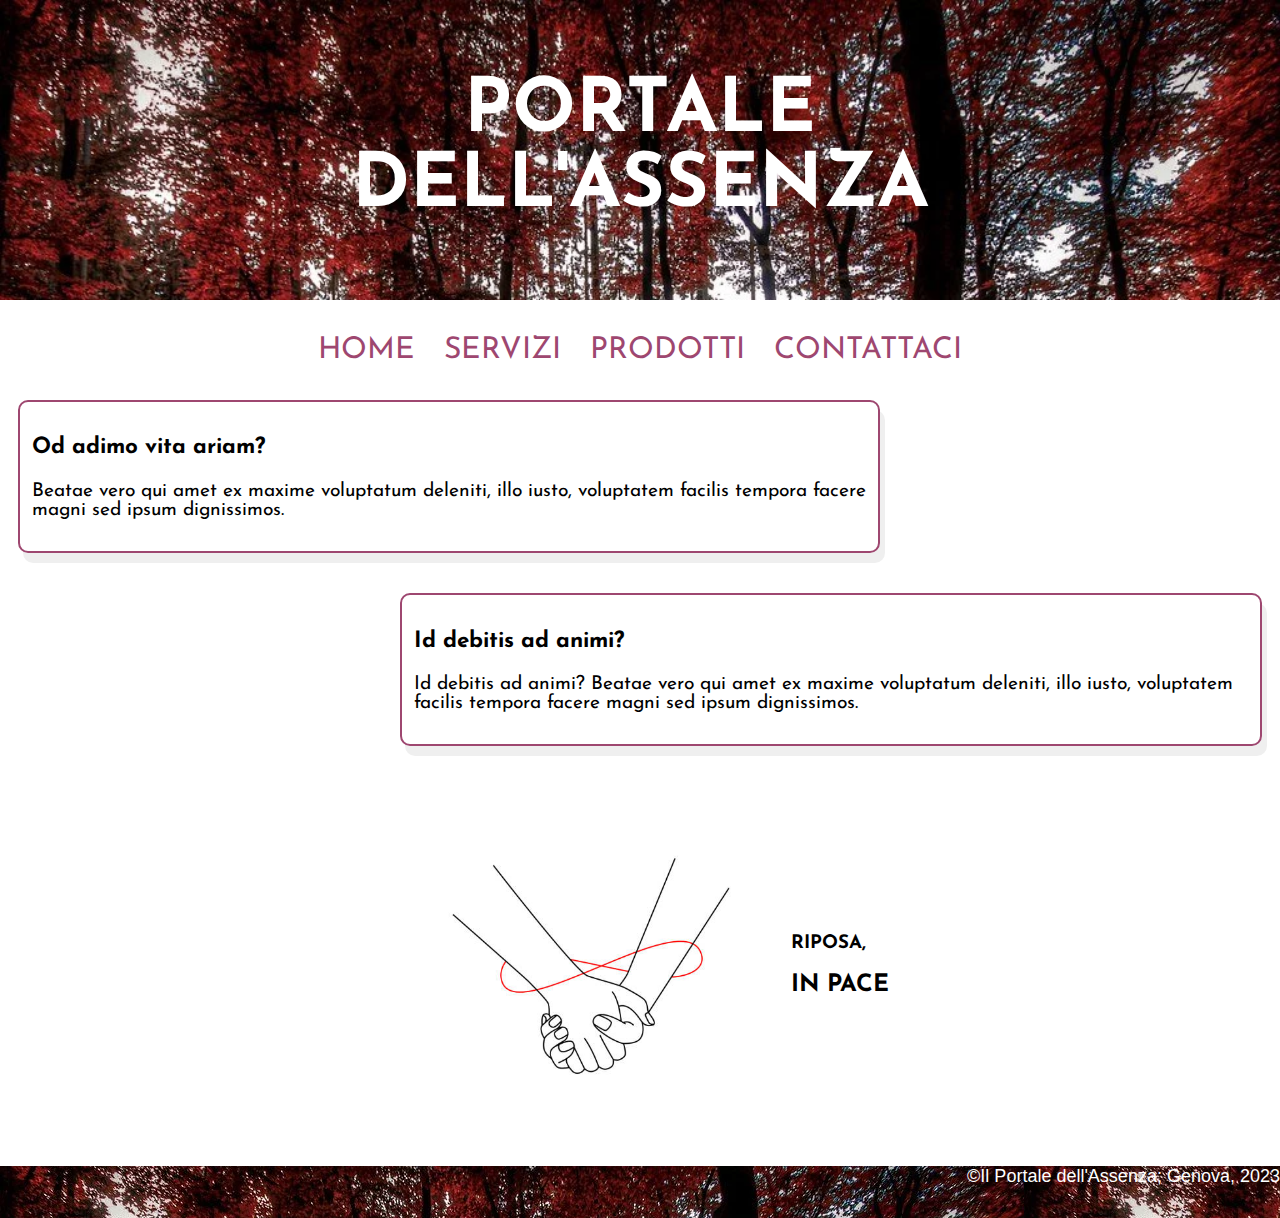
<file: index.html>
<!DOCTYPE html>
<html lang="en">
<head>
    <link rel="stylesheet" href="style.css">
    <meta charset="UTF-8">
    <meta name="viewport" content="width=device-width, initial-scale=1.0">
    <title>Home page</title>
</head>
<body>
    <header>
        <h1>PORTALE <br> DELL'ASSENZA</h1>
        <nav>
            <a class="link-nav" href="index.html">Home</a>
            <a class="link-nav" href="servizi.html">Servizi</a>
            <a class="link-nav" href="prodotti.html">Prodotti</a>
            <a class="link-nav" href="contatti.html">Contattaci</a>
        </nav>
    </header>
    <div class="div1">
        <p>
            <h3>Od adimo vita ariam?</h3> Beatae vero qui amet ex maxime voluptatum deleniti, illo iusto, voluptatem facilis tempora facere magni sed ipsum dignissimos.
        </p>
    </div>

    <div class="div2">
        <p>
            <h3>Id debitis ad animi?</h3> Id debitis ad animi? Beatae vero qui amet ex maxime voluptatum deleniti, illo iusto, voluptatem facilis tempora facere magni sed ipsum dignissimos.
        </p>
    </div>

    <div class="logo2">
        <img class="img-home" src="./assets/mani filo.jpg" alt="mani filo">
        
        <div>
            <h3>RIPOSA,</h3>
            <h2>IN PACE</h2>
        </div>
    </div>
    
    <footer>
        ©Il Portale dell'Assenza; Genova, 2023
    </footer>

</body>


</html>
</file>
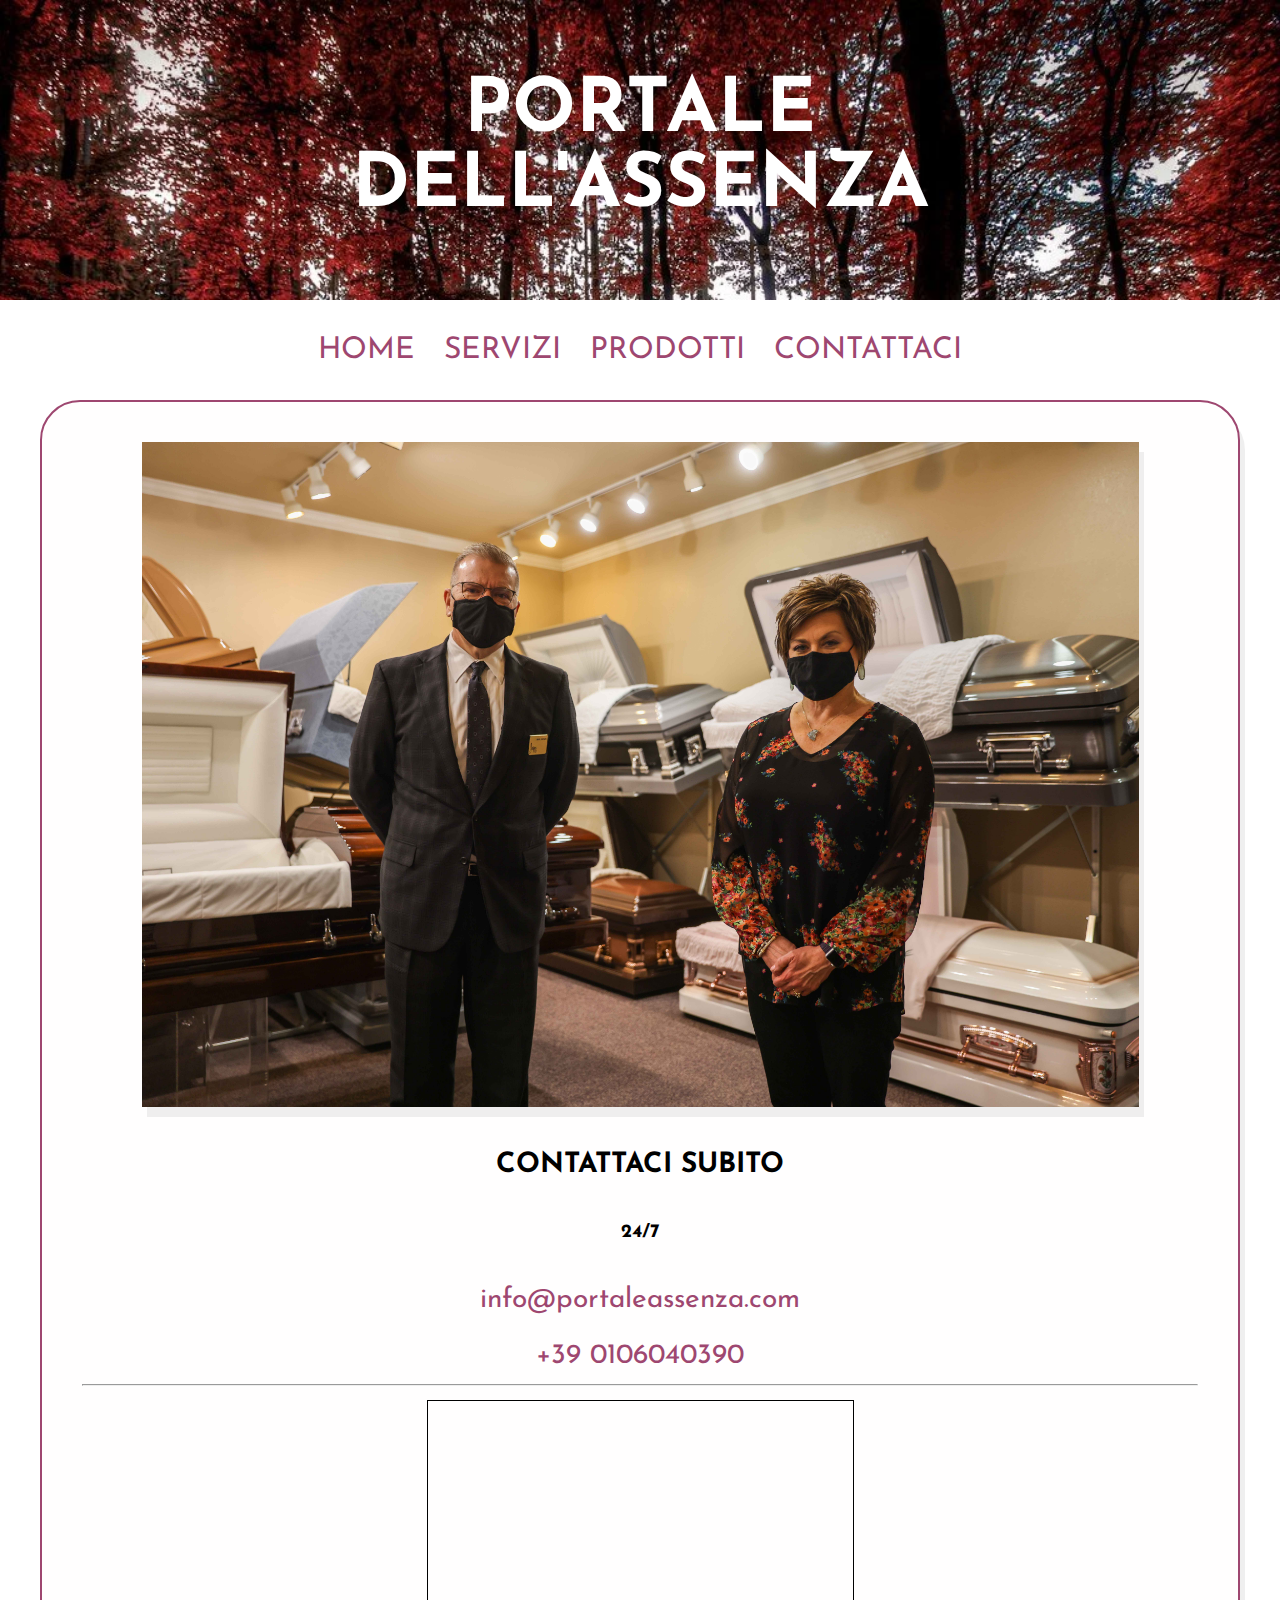
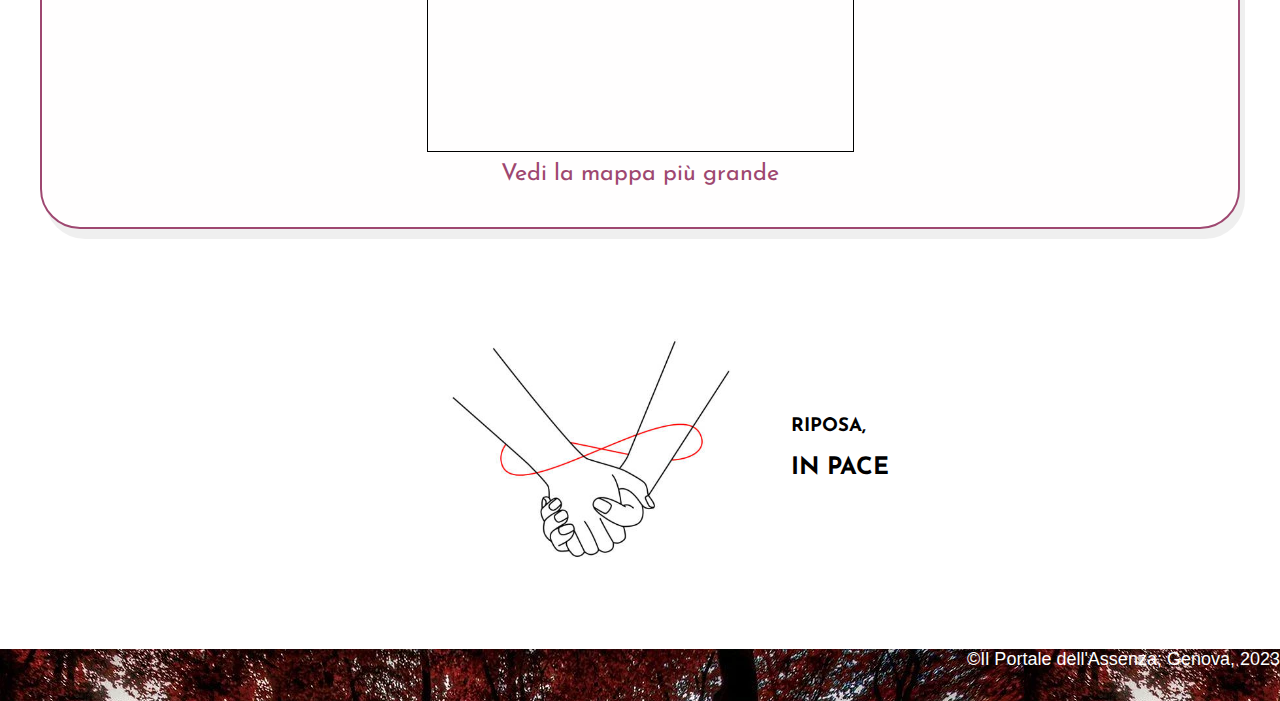
<file: contatti.html>
<!DOCTYPE html>
<html lang="en">
<head>
    <link rel="stylesheet" href="style.css">
    <meta charset="UTF-8">
    <meta name="viewport" content="width=device-width, initial-scale=1.0">
    <title>Document</title>
</head>
<body>
    <header>
        <h1>PORTALE <br> DELL'ASSENZA</h1>
        <nav>
            <a class="link-nav" href="index.html">Home</a>
            <a class="link-nav" href="servizi.html">Servizi</a>
            <a class="link-nav" href="prodotti.html">Prodotti</a>
            <a class="link-nav" href="contatti.html">Contattaci</a>
        </nav>
    </header>
    
    <div class="div-serv">
        <img class="img-contact" width="997" src="./assets/staff.jpg" alt="staff">
        <hgroup>  <h4>CONTATTACI SUBITO</h4>
            <h6>24/7</h6></hgroup>
            <a class="a-cont" href="mailto:info@portaleassenza.com">info@portaleassenza.com</a> <br>
            <br>
            <a class="a-cont" href="tel:+390106040390">+39 0106040390</a>
            <hr>
            <iframe width="425" height="350" frameborder="0" scrolling="no" marginheight="0" marginwidth="0" src="https://www.openstreetmap.org/export/embed.html?bbox=8.966839313507082%2C44.390931312210455%2C8.98063659667969%2C44.395784099370715&amp;layer=mapnik&amp;marker=44.393357756091135%2C8.973737955093384" style="border: 1px solid black"></iframe><br/><small><a class="a-cont" href="https://www.openstreetmap.org/?mlat=44.39336&amp;mlon=8.97374#map=17/44.39336/8.97374">Vedi la mappa più grande</a></small>
      
     </div>
     <div class="logo2">
        <img class="img-home" src="./assets/mani filo.jpg" alt="mani filo">
        
        <div>
            <h3>RIPOSA,</h3>
            <h2>IN PACE</h2>
        </div>
    </div>
    
    <footer>
        ©Il Portale dell'Assenza; Genova, 2023
    </footer>
</body>
</html>
</file>
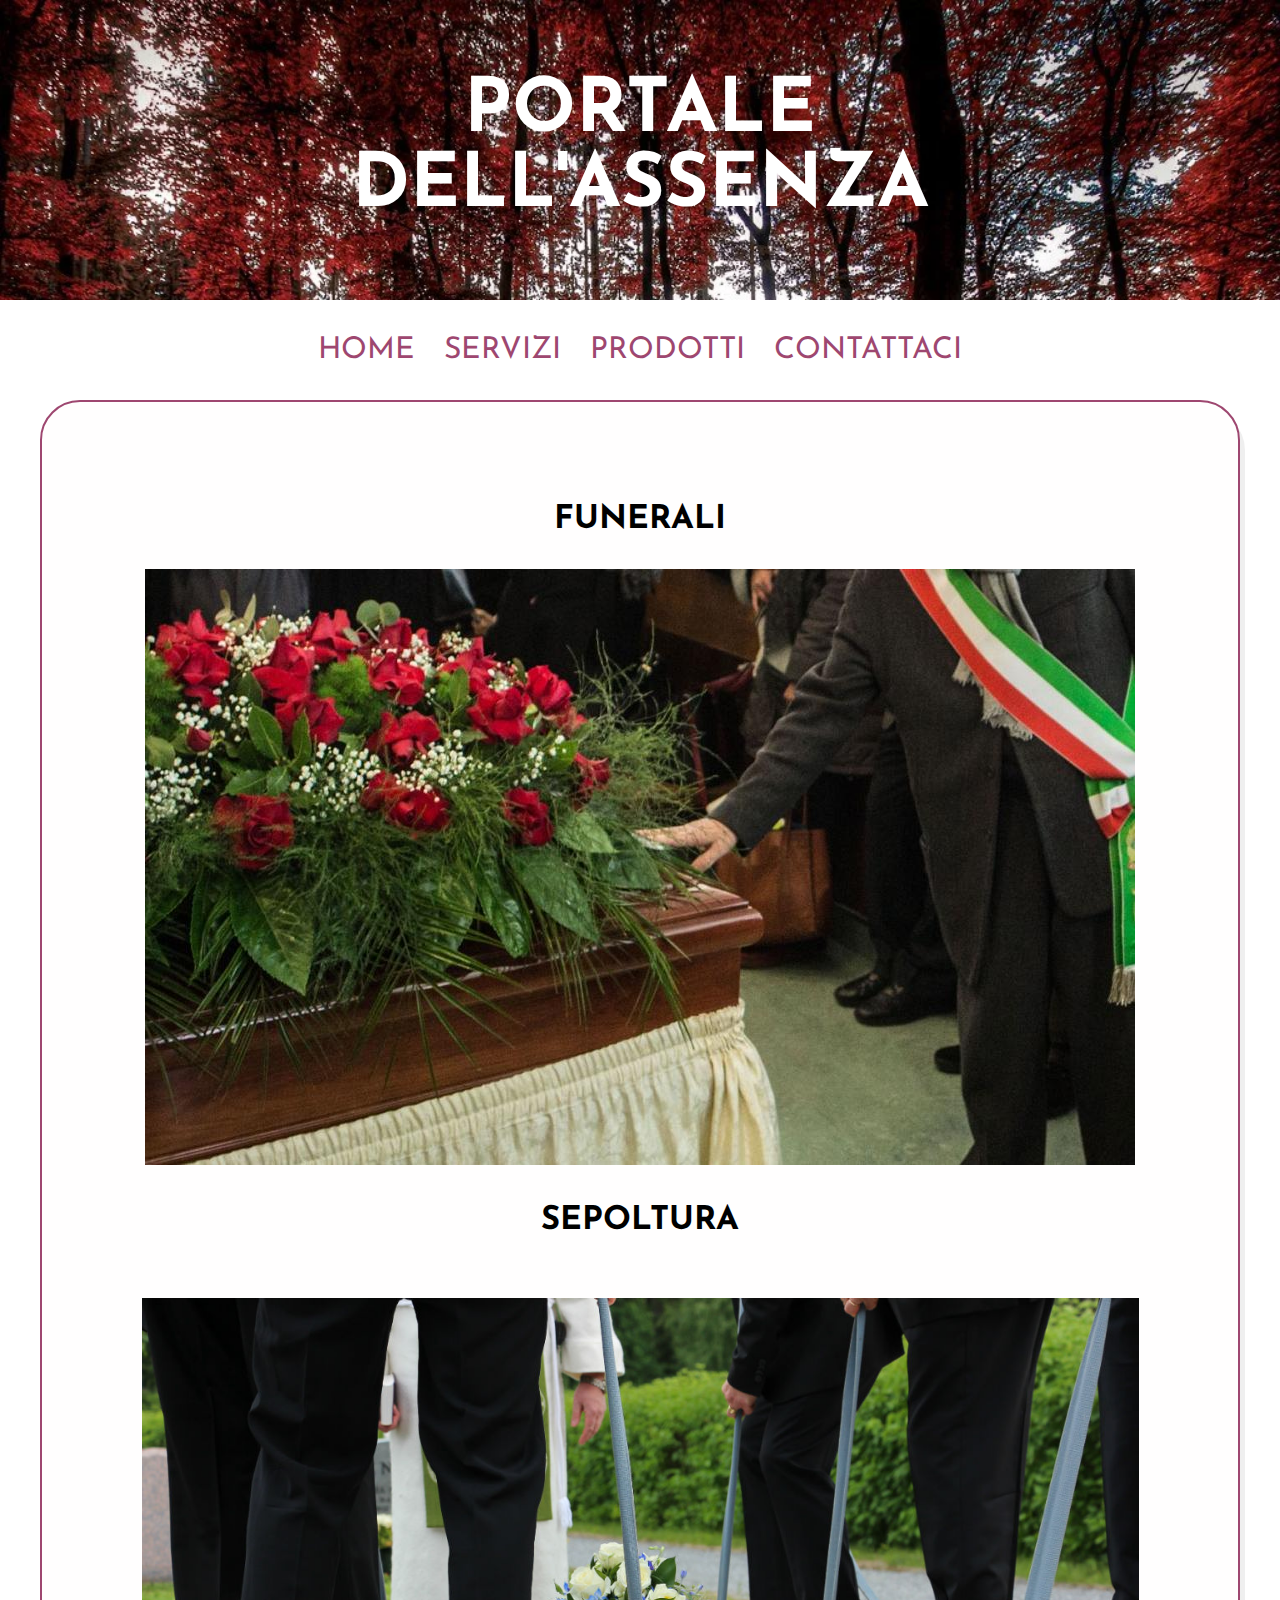
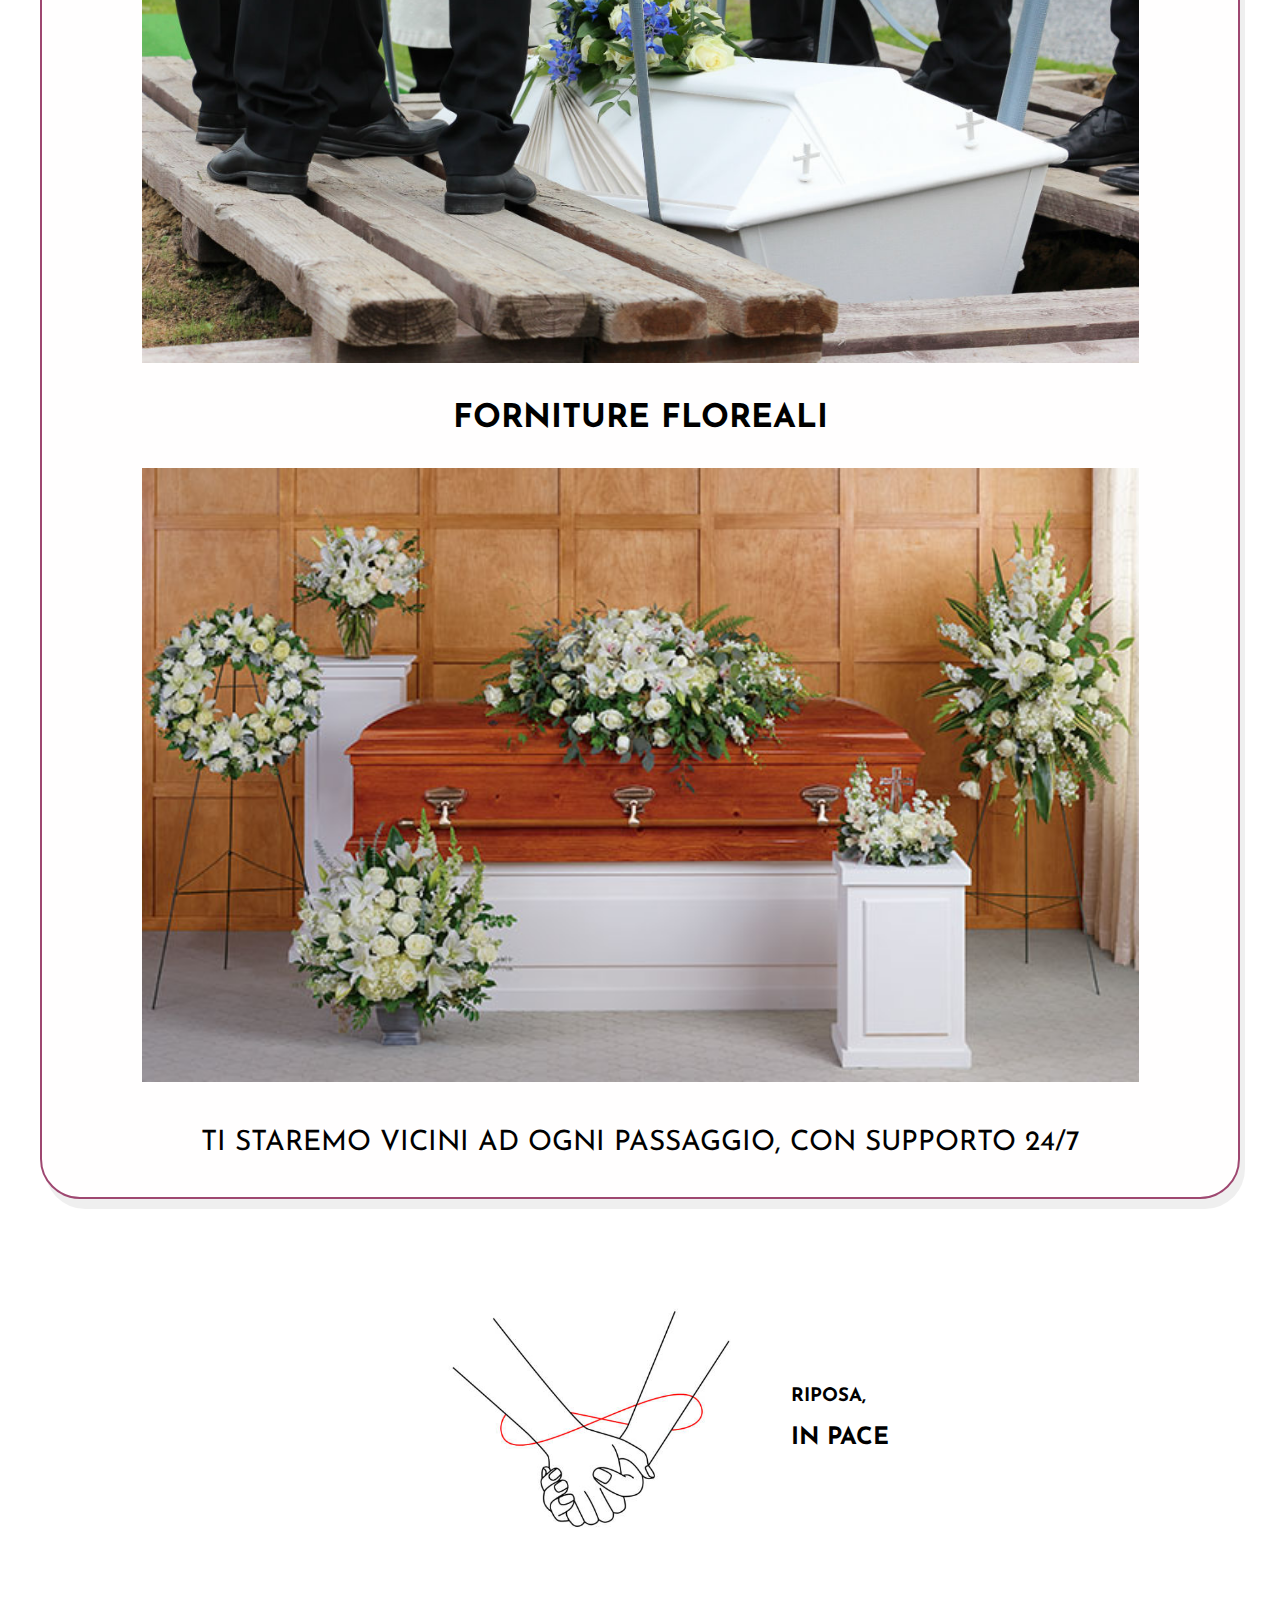
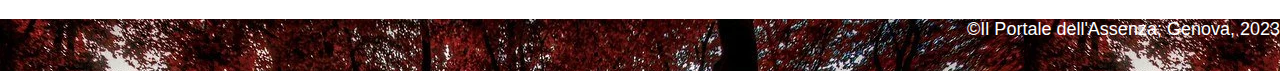
<file: servizi.html>
<!DOCTYPE html>
<html lang="en">
<head>
    <link rel="stylesheet" href="style.css">
    <meta charset="UTF-8">
    <meta name="viewport" content="width=device-width, initial-scale=1.0">
    <title>Document</title>
</head>
<body>
    <header>
        <h1>PORTALE <br> DELL'ASSENZA</h1>
        <nav>
            <a class="link-nav" href="index.html">Home</a>
            <a class="link-nav" href="servizi.html">Servizi</a>
            <a class="link-nav" href="prodotti.html">Prodotti</a>
            <a class="link-nav" href="contatti.html">Contattaci</a>
        </nav>
    </header>
    <div class="div-serv">
        <br>
        <h3>FUNERALI</h3>
        <img src="./assets/funerale.jpg" alt="funerale">
        <br>
        <h3>SEPOLTURA</h3>
        <br>
        <img class="sepoltura" src="./assets/sepoltura.jpg" alt="sepoltura">
        <br>
        <h3>FORNITURE FLOREALI</h3>
        <img class="sepoltura2" src="./assets/fiori.jpg" alt="fiori">
        <br>
        TI STAREMO VICINI AD OGNI PASSAGGIO, CON SUPPORTO 24/7
        <br>
    </div>
    <div class="logo2">
        <img class="img-home" src="./assets/mani filo.jpg" alt="mani filo">
        
        <div>
            <h3>RIPOSA,</h3>
            <h2>IN PACE</h2>
        </div>
    </div>
   
    <footer>
        ©Il Portale dell'Assenza; Genova, 2023
    </footer>
</body>
</html>
</file>
<file: style.css>
@import url('https://fonts.googleapis.com/css2?family=Josefin+Sans:wght@100;300;400&display=swap');

a:link {
    text-decoration: none;
}

a:visited {
    text-decoration: none;
}

a:hover {
    text-shadow: 2px 2px #00000017;
    ;
}

a:active {
    text-decoration: wavy;
}

body {
    overflow-x: hidden;
    margin: 0px;
    font-family: 'Josefin Sans', sans-serif;
}

header {
    background-color: #7D6167;
    margin: 0px;
    color: white;
    background-image: url(./assets/foresta.webp);
    background-size: cover;
    height: 300px;
    text-align: center;
    text-transform: uppercase;
}

h5 {
    color: white;
}

h1 {
    margin-top: 0px;
    font-size: 75px;
    padding: 75px;
    padding-bottom: 60px;

}

nav a {

    text-transform: uppercase;
    color: #9E4770;
    font-size: 30px;


}

.link-nav {
    text-align: center;
    margin-top: 30px;

    padding: 12px;
}

.div1 {
    font-size: larger;
    font-weight: 400;
    width: fit-content;
    margin-top: 100px;
    margin-right: 400px;
    margin-left: 18px;
    border: 2px solid #9E4770;
    border-radius: 10px;
    padding: 12px;
    box-shadow: 5px 10px rgba(0, 0, 0, 0.063);
}

.div2 {
    font-size: larger;
    font-weight: 400;

    margin-top: 40px;
    margin-right: 18px;
    margin-left: 400px;
    border: 2px solid #9E4770;
    border-radius: 10px;
    padding: 12px;
    box-shadow: 5px 10px rgba(0, 0, 0, 0.063);
    display: inline-block;
}

.img-home {
    width: 400px;
}

.logo {
    display: flex;
    align-items: center;
    justify-content: center;
}

footer {
    background-image: url(./assets/foresta.webp);
    height: 52px;
    color: white;
    text-align: right;
    font-weight: 200;
    font-size: large;
    font-family: Verdana, sans-serif
}


.div-serv {
font-size:28px;
    background-color: #fffefe;
    text-align: center;
    align-content: center;
border: 2px solid #9E4770 ;
    margin-top: 100px;
    margin-left: 40px;
    margin-right: 40px;
    border-radius: 40px;
    padding: 40px;
    box-shadow: 5px 10px rgba(0, 0, 0, 0.063)
}

.sepoltura {
    width: 997px;
}

.sepoltura2 {
    width: 997px;
    margin-bottom: 40px;
}
.a-cont{
    text-decoration: none;
    color: #9E4770;
}
.logo2 {
    margin-top: 20px;
    display: flex;
    align-items: center;
    justify-content: center;
}

.img-contact{
    width: 950;
    box-shadow: 5px 10px rgba(0, 0, 0, 0.063)

}
</file>
